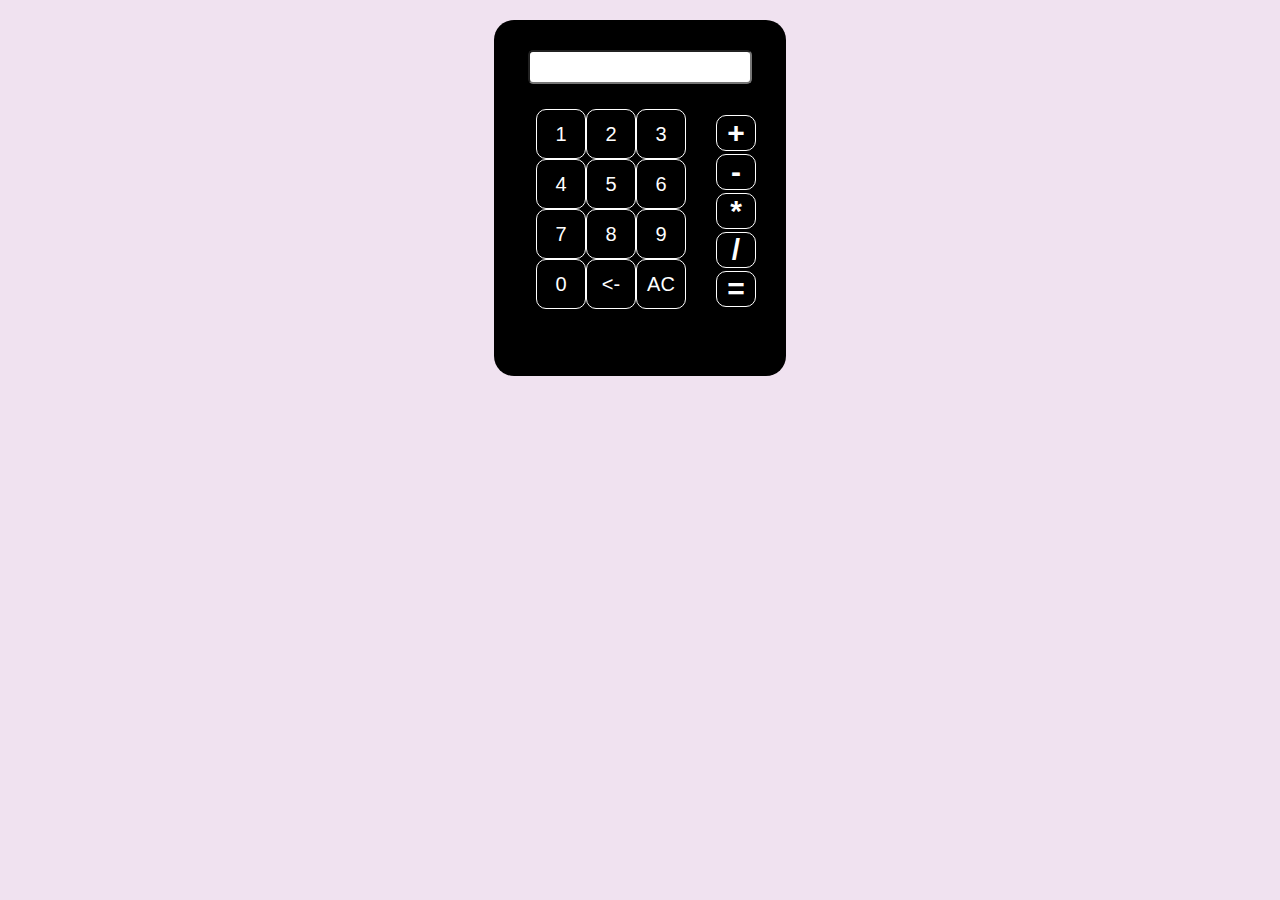
<file: calculadora/index.html>
<!DOCTYPE html>
<html lang="en">
<head>
    <meta charset="UTF-8">
    <meta name="viewport" content="width=device-width, initial-scale=1.0">
    <link rel="stylesheet" href="style.css">
    <title>Calculator</title>
</head>
<body>
    <div class="container-calulator">
        <input class="container-result" type="text">
        <div class="container-calculator_acctions">

            <div class="container-numbers">
                <button class="number" value="1" id="number1">1</button>
                <button class="number"value="2" id="number2" >2</button>
                <button class="number" value="3">3</button>
                <button class="number" value="4">4</button>
                <button class="number" value="5">5</button>
                <button class="number" value="6">6</button>
                <button class="number"value="7" >7</button>
                <button class="number"value="8" >8</button>
                <button class="number"value="9" >9</button>
                <button class="number" value="0">0</button>
                <button class="number"value="delete" ><-</button>
                <button class="number" value="ac">AC</button>
            </div>
            <div class="container-symbols">
                <button class="symbol" value="+"><b>+</b></button>
                <button class="symbol" value="-"><b>-</b></button>
                <button class="symbol" value="*"><b>*</b></button>
                <button class="symbol" value="/"><b>/</b></button>
                <button class="symbol" value="="><b>=</b></button>
            </div>
        </div>
    </div>
    <script src="app.js"></script>
</body>
</html>
</file>
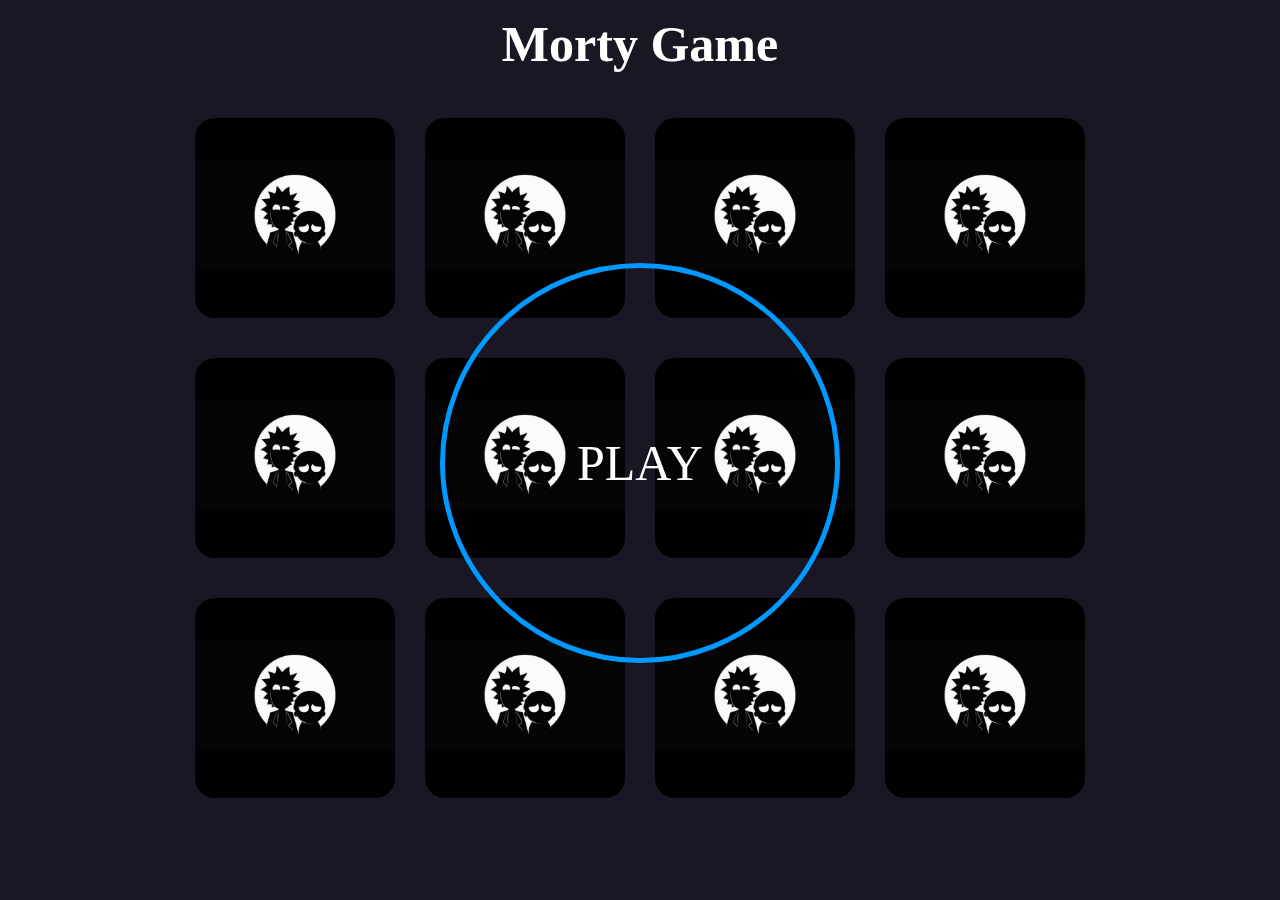
<file: deck Random/index.html>
<!DOCTYPE html>
<html lang="en">
<head>
    <meta charset="UTF-8">
    <meta name="viewport" content="width=device-width, initial-scale=1.0">
    <link rel="stylesheet" href="style.css">
    <title>Deck Random</title>
 
</head>
<body>

    <h1 class="title-game">Morty Game </h1>
    <div class="container-options">

</div>
    <section class="container-cards">
     
    
            <button type="button" class="container-button-play">
                PLAY
            </button>


    </section>

    <script src="app.js"></script>
</body>
</html>
</file>
<file: calculadora/style.css>
*{
    padding: 0px;
    margin: 0px;
    box-shadow: none;
}
body{
    background-color: #eded;
}

.container-calulator{
    background-color: #000;
    padding: 10px;
    width: 17rem;
    height: 21rem;
    margin: 20px auto;
    border-radius: 20px;
  
}
.container-result{
    background-color: #fff;
    margin: auto;
    margin-top: 20px;
    display: flex;
    justify-content: center;
    width: 220px;
    font-size: 20px;
    height:30px;
    border-radius: 5px;
}

.container-calculator_acctions{
    justify-content: space-between;
    display: flex;
    align-content: center;
    background-color: transparent;
    color: #fff;
    text-align: center;
    margin: 5px;
    border-radius: 10px;
    align-items: center;
}
.container-numbers{
    background-color: transparent;
    display: flex;
    flex-wrap: wrap;
    padding: 10px;
    margin: 10px 5px;
    align-items:center ;
    justify-content: right;
}
.number{
    border: 1px solid #fff;
    width: 50px;
    height: 50px;
    border-radius: 10px;
    background-color: transparent;
    color: #fff;
    font-size: 20px;
}

.container-symbols{
    background-color: transparent;
    color: #fff;
    margin-top:13px;
    padding: 10px;
    margin: 10px 5px;
    display: flex;
    justify-content: left;
    flex-direction: column;
}
.symbol{
    border: #000 2px solid;
    width: 2.5rem;
    margin-top: 3px;
    border-radius: 10px;
    font-size: 30px;
    background: transparent;
    color: #fff;
    border: solid 1px #fff;
}
</file>
<file: deck Random/style.css>
* {
  padding: 0px;
  margin: 0px;
  box-shadow: none;
}
body {
  background: #1a1623;
}
/*Text Title and Button Try Again*/

.title-game {
  color: #fff;
  font-size: 50px;
  font-family: cursive;
  text-align: center;
  margin: 15px;
  font-weight: bold;
}
.container-options {
  display: flex;
  justify-content: center;
  box-sizing: border-box;
  margin: 15px;
}
.container-title {
  box-sizing: border-box;
  height: auto;
  display: flex;
  width: 60rem;
  justify-content: space-between;
  font-family: cursive;
}
/*Score and Count*/

.container-title_score {
  display: flex;
  align-items: flex-end;
  margin-left: 40px;
}
.container-title_score > h2 {
  font-size: 20px;
  color: #fff;
  margin-right: 20px;
}

/*Button*/
.container-title_button {
  display: flex;
  align-items: flex-end;
}
.container-title_button > button {
  background-color: #09f;
  color: #fff;
  padding: 15px;
  border-radius: 10px;
  border: none;
  margin-right: 35px;
}
.container-title_button > button:hover {
  background-color: #18f;
}

/*Continer Carts Custom*/
.container-cards {
  width: 60rem;
  height: 45rem;
  box-sizing: border-box;
  display: flex;
  justify-content: center;
  margin: 0 auto;
  flex-flow: wrap;
  position: relative;
}

.element {
  box-sizing: border-box;
  margin: 15px;
  width: 200px;
  height: 200px;
}
.element-img_background {
  border-radius: 20px;
  width: 200px;
  height: 200px;
  transition: transform 0.3s ease;
}
element.style{
  display: none;
}
.element-img_morty {
  display: none;
  border-radius: 20px;
  width: 200px;
  height: 200px;
  transition: transform 0.3s ease;  
}

.container-button-play {
  position: absolute;
  inset: 0;
  padding: 20px;
  width: 25rem;
  height: 25rem;
  border-radius: 50%;
  border: 5px solid #09f;
  background: transparent;
  font-size: 50px;
  color: #fff;
  font-family: cursive;
  margin: auto;
  transition: transform 0.3s ease;
}
.container-button-play:hover {
  background-color: #09f;
  transform: scale(1.1);
}

.container-finish{
  color: #fff;
  font-size: 25px;
  justify-content: center;
  display: flex;
  flex-direction: column;
  font-family: cursive;
  padding: 0;
  margin: 0;
  text-align: center;
}
.btn-finish {
  background-color: #09f;
  padding: 10px;
  align-content: center;
  color: #fff;
  font-family: cursive;
  margin: 15px auto;
  font-size: 25px;
  border-radius: 10px;
  width: 150px;
  border: none;
  height: 60px;
}
.btn-finish:hover{
  background: #18f;
  color: #333;
}
</file>
